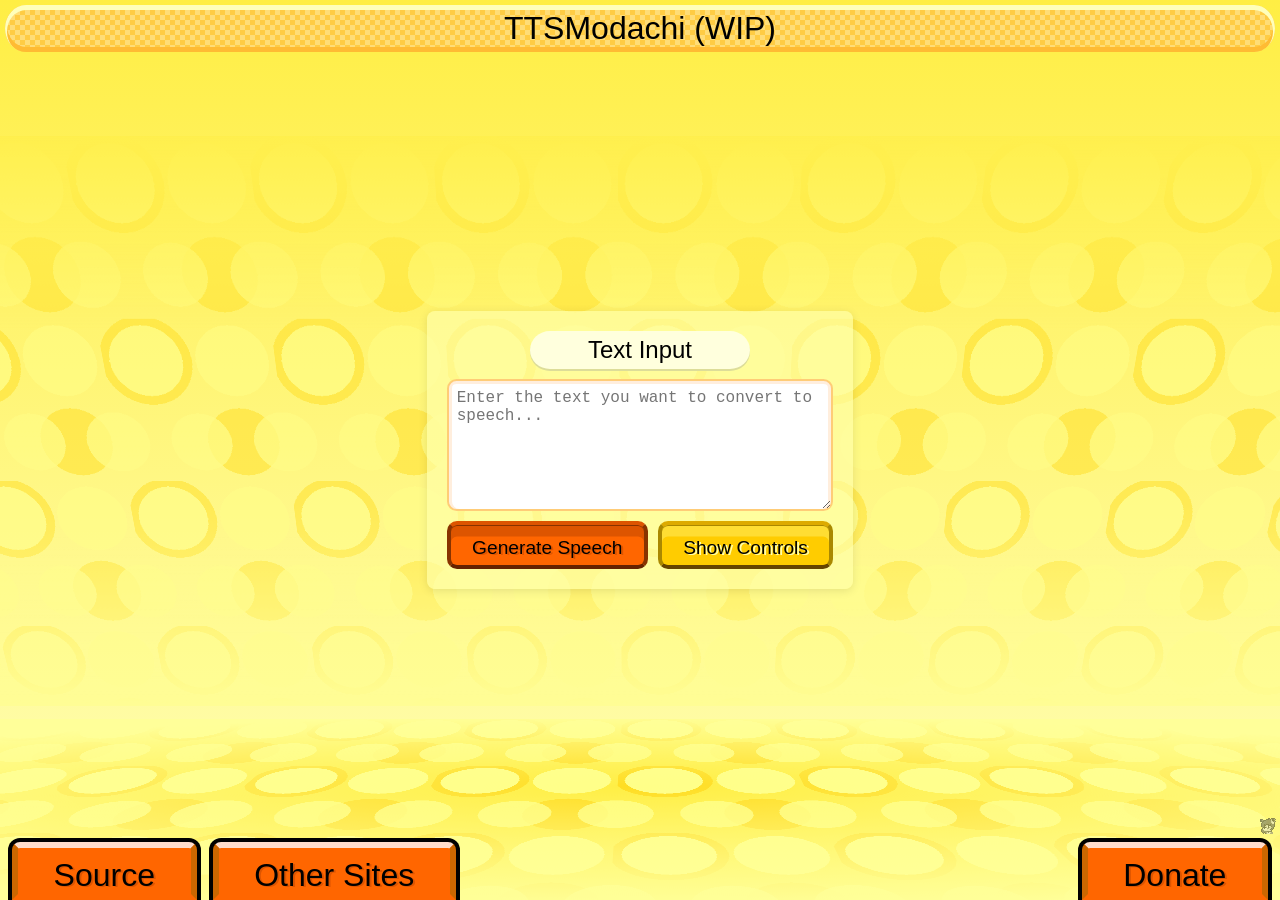
<file: web/index.html>
<!DOCTYPE html>
<html lang="en">
<head>
    <meta charset="UTF-8">
    <meta name="viewport" content="width=device-width, initial-scale=1.0">
    <title>TTSModachi - Text to Speech Generator</title>
    <link rel="stylesheet" type="text/css" href="style.css?v=20260426">
    <!--<link rel="stylesheet" href="/assets/vendor/xterm.css">-->
</head>
<body class="tts">
    <header class="tts">
        <h1>TTSModachi (WIP)</h1>
    </header>

    <main class="tts">
        <section id="input">
            <h2 class="pill">Text Input</h2>

            <textarea id="textInput" class="textBox" placeholder="Enter the text you want to convert to speech..." rows=5 title="Text Input" maxlength="2000"></textarea>

            <section class="controls-container" id="controlsContainer" hidden="true">
                <div class="twocol">
                    <h2 class="pill">Voice Parameters</h2>
                    
                    <label for="pitchSlider" class="control">
                        <span class="pill">Pitch</span>
                        <input type="range" min="0" max="100" step="1" value="50" class="slider" id="pitchSlider">
                    </label>
                    
                    <label for="speedSlider" class="control">
                        <span class="pill">Speed</span>
                        <input type="range" min="0" max="100" step="1" value="50" class="slider" id="speedSlider">
                    </label>
                    
                    <label for="qualitySlider" class="control">
                        <span class="pill">Quality</span>
                        <input type="range" min="0" max="100" step="1" value="50" class="slider" id="qualitySlider">
                    </label>
                    
                    <label for="toneSlider" class="control">
                        <span class="pill">Tone</span>
                        <input type="range" min="0" max="100" step="1" value="50" class="slider" id="toneSlider">
                    </label>
                    
                    <label for="accentSlider" class="control">
                        <span class="pill">Accent</span>
                        <input type="range" min="0" max="100" step="1" value="50" class="slider" id="accentSlider">
                    </label>
                    
                    <label for="intonation" class="control">
                        <label class="pill">Intonation</label>
                        <div id="intonation">
                            <label class="yellow button">
                                <input type="radio" name="intonation" value="1" aria-label="Intonation 1" checked>
                                <span>1</span>
                            </label>
                            <label class="yellow button">
                                <input type="radio" name="intonation" value="2" aria-label="Intonation 2">
                                <span>2</span>
                            </label>
                            <label class="yellow button">
                                <input type="radio" name="intonation" value="3" aria-label="Intonation 3">
                                <span>3</span>
                            </label>
                            <label class="yellow button">
                                <input type="radio" name="intonation" value="4" aria-label="Intonation 4">
                                <span>4</span>
                            </label>
                        </div>
                    </label>
                    <button id="randomize" class="yellow" onclick="randomizeVoiceParameters()">Randomize</button>
                    <label for="voicetype" class="control">
                        <label class="pill">Voice</label>
                        <div id="voicetype">
                            <select id="languageSelect">
                                <option value="useng">🇺🇸 US English</option>
                                <option value="eueng">🇪🇺 EU English</option>
                                <option value="es">🇪🇸 Spanish</option>
                                <option value="de">🇩🇪 German</option>
                                <option value="fr">🇫🇷 French</option>
                                <option value="it">🇮🇹 Italian</option>
                                <option value="kr">🇰🇷 Korean</option>
                                <option value="jp">🇯🇵 Japanese (TC)</option>
                            </select>
                        </div>
                    </label>
                    <label for="savedVoices" class="control">
                        <label class="pill">Presets</label>
                        <select id="savedVoices">
                            <option value="" disabled selected>-</option>
                            <option value="default:youngm">Young Man</option>
                            <option value="default:youngf">Young Woman</option>
                            <option value="default:adultm">Adult Man</option>
                            <option value="default:adultf">Adult Woman</option>
                            <option value="default:oldm">Old Man</option>
                            <option value="default:oldf">Old Woman</option>
                        </select>
                    </label>
                </div>
                <div class="buttonContainer">
                    <button class="yellow" id="manageVoicesBtn" onclick="toggleManageVoices();">Manage Presets</button>
                    <button class="yellow" id="manageVoicesBtn" onclick="savePreset();">Save new Preset</button>
                </div>
                <div class="buttonContainer">
                    <button class="yellow" onclick="window.location.href='/sing'">WIP Music Editor</button>
                </div>
            </section>
            
            <div class="buttonContainer">
                <button id="generateBtn" onclick="generateSpeech()" style="grid-area: generate;">Generate Speech</button>
                <button id="toggleControls" class="yellow" style="grid-area: options;">Show Controls</button>
            </div>
        </section>
        
        <section id="output" hidden>
            <h2 class="pill">Output</h2>
            <div id="status" class="textBox"></div>
            <div id="audioContainer" class="buttonContainer" hidden>
                <audio id="audioPlayer"></audio>
                <button id="playButton" onclick="togglePlay()">
                    <span>⏯</span>
                </button>
                <a id="downloadButton" class='yellow button'>Download</a>
            </div>
        </section>
        <dialog id="manageVoicesDialog">
            <h2 class="pill">Manage Voices</h2>
            <div class="voiceslist" id="manageVoicesList">
                <!-- Will be populated -->
            </div>
            <input type="file" id="savefileload" style="display:none">
            <div class="buttonContainer">
                <button onclick="loadSave()">Load from Save</button>
                <button class="yellow" id="manageVoicesBtn" onclick="toggleManageVoices();">Close</button>
            </div>

        </dialog>

        <dialog id="otherSitesDialog">
            <h2 class="pill">Other Sites</h2>
            <div class="otherSitesList">
                <p>Here are some similar projects:</p>
                <ul>
                    <li><a href="https://mii.nxw.pw" target="_blank" rel="noopener noreferrer">Mii Creator (Online Mii Maker)</a></li>
                    <li><a href="https://mii-unsecure.ariankordi.net" target="_blank" rel="noopener noreferrer">Mii Renderer</a></li>
                </ul>
            </div>
            <div class="buttonContainer">
                <button class="yellow" onclick="toggleOtherSites();">Close</button>
            </div>
        </dialog>
    </main>
    
    <footer>
        <div class="footer-left">
            <a class="button" href="https://github.com/coah80/ttsmodachi">Source</a>
            <a id="otherSitesBtn" class="button">Other Sites</a>
        </div>
        <a id="lensdeer" href="https://lensdeer.neocities.org">
            <img src="[data-uri]" alt="" aria-hidden="true">
            UI by lensdeer
        </a>
        <div class="footer-right">
            <a class="button" href="https://ko-fi.com/dylanpdx">Donate</a>
        </div>
    </footer>
    
    <!--
    <div id="terminal" style="z-index: 100;"></div>
    <input type="file" id="myfile" name="myfile">
    <button id="upload" onclick="upload()">Upload</button>
    -->
    <script src="simple-ver3storedata-studio-from-c.js?v=20260124"></script>
    <script src="bytebuffer.min.js?v=20260124"></script>
    <script src="manageVoices.js?v=20260408"></script>
    <script src="script.js?v=20260426"></script>
    <script src="savefile.js?v=20260124"></script>
    <!--
    <script src="/assets/load.js"></script>
    <script type="module" src="vm.js"></script>
    -->
</body>
</html>
</file>
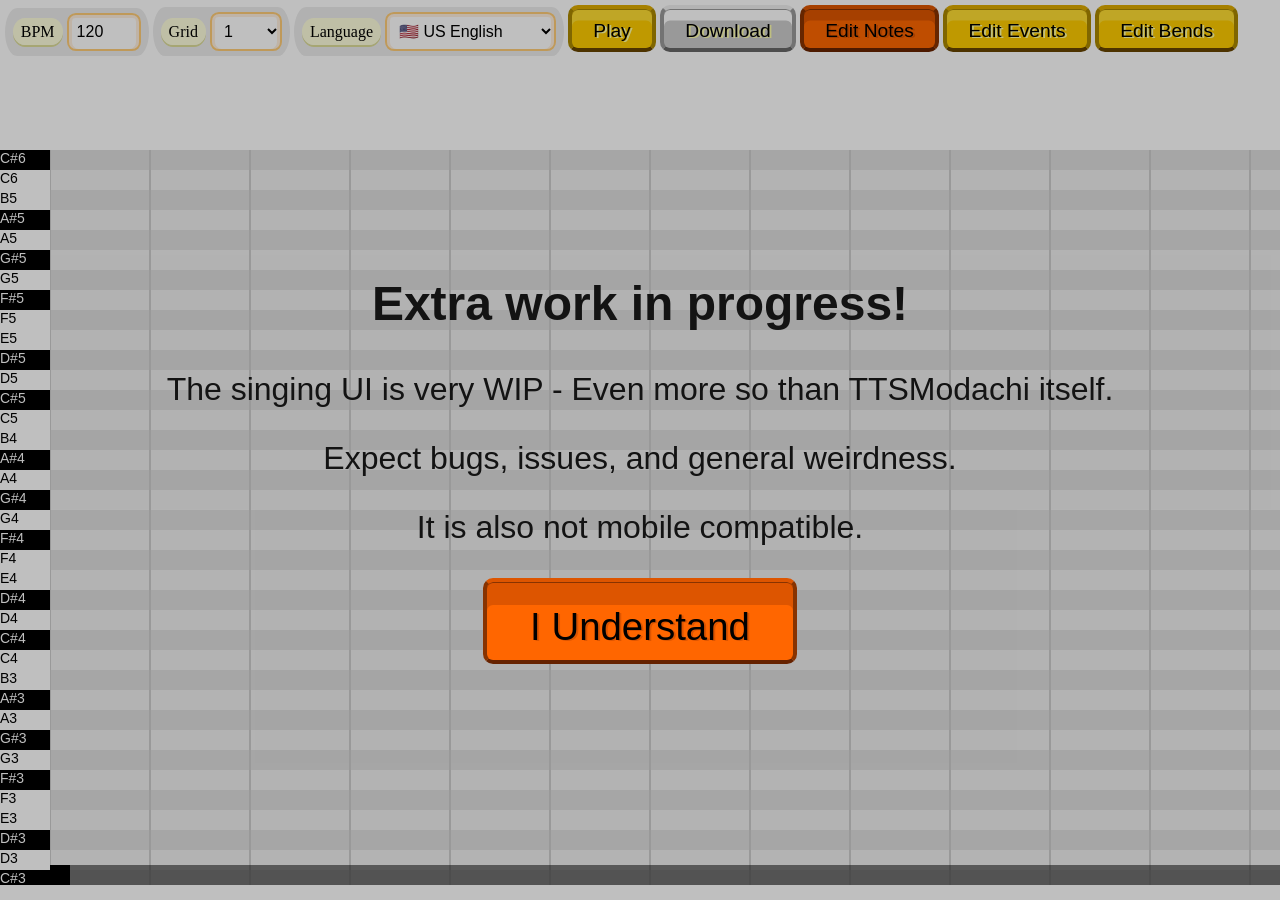
<file: web/sing/index.html>
<!DOCTYPE html>
<html lang="en">
<head>
    <meta charset="UTF-8">
    <script src="pixi.min.js"></script>
    <script src="../utils.js"></script>
    <link rel="stylesheet" href="../style.css?v=20260426">
    <link rel="stylesheet" href="style.css?v=20260426">
</head>
<body style="margin: 0;">
    <audio id="audioPlayer"></audio>
    <audio id="previewAudioPlayer"></audio>
    <div class="controls">
        <div class="top">
            <div class="pill outerpill">
                <span class="pill">BPM</span>
                <input type="number" min="25" max="200" value="120" id="bpmInput">
            </div>
            <div class="pill outerpill">
                <span class="pill">Grid</span>
                <select id="gridSelect">
                    <option value="1" selected>1</option>
                    <option value="1/2">1/2</option>
                    <option value="1/3">1/3</option>
                    <option value="1/4">1/4</option>
                    <option value="1/6">1/6</option>
                    <option value="1/8">1/8</option>
                    <option value="1/12">1/12</option>
                    <option value="1/16">1/16</option>
                </select>
            </div>
            <div class="pill outerpill">
                <span class="pill">Language</span>
                <select id="langSelect">
                    <option value="useng" selected>🇺🇸 US English</option>
                    <option value="eueng">🇪🇺 EU English</option>
                    <option value="es">🇪🇸 Spanish</option>
                    <option value="de">🇩🇪 German</option>
                    <option value="fr">🇫🇷 French</option>
                    <option value="it">🇮🇹 Italian</option>
                    <option value="kr">🇰🇷 Korean</option>
                    <option value="jp" disabled>🇯🇵 Japanese (TC)</option>
                </select>
            </div>
            <button id="playButton" class="yellow">Play</button>
            <button id="saveGenSongButton" class="yellow button" onclick="saveGeneratedSong()" disabled>Download</button>
            <button id="toggleNoteModeButton" class="yellow" onclick="toggleMode('note')">Edit Notes</button>
            <button id="toggleEventModeButton" class="yellow" onclick="toggleMode('event')">Edit Events</button>
            <button id="toggleBendModeButton" class="yellow" onclick="toggleMode('bend')">Edit Bends</button>
            <button id="saveSongButton" class="yellow hidden">Save</button>
            <button id="loadSongButton" class="yellow hidden">Load</button>
        </div>
        <div id="eventsMenu" class="bottom hidden">
            <div class="pill outerpill">
                <span class="pill">Event Type:</span>
                <select id="addEventSelect"></select>
            </div>
            
            <div id="singControlsContainer"></div>
        </div>
    </div>
    <div class="hidden cover" id="loadingCover">
        <div class="loader">Generating...</div>
    </div>
    <div class="cover" id="disclaimerCover" style="text-align: center;">
        <div>
            <h2>Extra work in progress!</h2>
            <p>The singing UI is very WIP - Even more so than TTSModachi itself.</p>
            <p>Expect bugs, issues, and general weirdness.</p>
            <p>It is also not mobile compatible.</p>
            <button onclick="document.getElementById('disclaimerCover').style.display='none'">I Understand</button>
        </div>
    </div>
    <div id="canv"></div>
    <script src="events.js?v=20260426"></script>
    <script src="sing.js?v=20260427"></script>
    <script>
        if (window.location.hostname == "localhost" || window.location.hostname == "127.0.0.1"){
            document.getElementById('disclaimerCover').style.display='none';
        }
    </script>
</body>
</html>
</file>
<file: web/style.css>
body.tts {
	background: linear-gradient(#fe4, #ffb);
	display: grid;
	font-family: 'Segoe UI', Tahoma, Geneva, Verdana, sans-serif;
	margin: 0;
	min-height: 100vh;
	padding: 0;
	perspective: 1000px;
	overflow: hidden scroll;
	width: 100vw;
}

header.tts {
	background:
		conic-gradient(
			#fd7 25%,
			#fc4 25%,
			#fc4 50%,
			#fd7 50%,
			#fd7 75%,
			#fc4 75%
		);
	background-size: 10px 10px;
	border-radius: calc(1em + 5px) / 50%;
	box-shadow:
		inset 0 3px 0 2px #ffb,
		inset 0 -3px 0 2px #fb3;
	height: fit-content;
	inset: 5px 5px auto;
	padding: 5px 0;
	position: fixed;
}

header h1 {
	font-weight: normal;
	margin: 0;
	text-align: center;
}


main.tts {
	align-self: center;
	background: #ffaa;
	border-radius: 8px;
	box-shadow: 0 2px 10px rgba(0, 0, 0, 0.1);
	display: flex;
	flex-direction: column;
	gap: 10px;
	justify-self: center;
	max-width: 50vw;
	padding: 20px;
	z-index: 5;
}

.pill {
	background: #ffd;
	border-radius: 1.5ch / 50%;
	box-shadow: 0 2px 0 0 #dd9;
	font-weight: normal;
	height: fit-content;
	margin: 0 auto;
	padding: 5px 1ch;
	text-align: center;
	width: 50%;
}

.textBox {
	--background: #fff;
	--border: #fc7;
	--shadow: #fed;
	background: var(--background);
	border: 2px solid var(--border);
	border-radius: 1ch;
	box-shadow:
		inset 0 3px var(--shadow),
		inset 3px 0 var(--shadow),
		inset -3px 0 var(--shadow);
	font-size: 16px;
	padding: .5em;
	transition: .1s all;
}

textarea.textBox {
	max-width: 80ch;
	min-height: 7em;
	resize: vertical;
	width: calc(100% - 20px);
}

	textarea.textBox:where(:focus, :hover) {
		--background: #eff;
		--border: #088;
		--shadow: #cff;
	}

	textarea.textBox:focus {
		--background: #7dd;
		outline: 0;
	}

select {
	--background: #fff;
	--border: #fc7;
	--shadow: #fed;
	background: var(--background);
	border: 2px solid var(--border);
	border-radius: 1ch;
	box-shadow:
		inset 0 3px var(--shadow),
		inset 3px 0 var(--shadow),
		inset -3px 0 var(--shadow);
	font-size: 16px;
	padding: .5em;
}

#savedVoices,
#languageSelect{
	transition: .1s all;
	width:100%;
}

input[type="number"] {
	--background: #fff;
	--border: #fc7;
	--shadow: #fed;
	background: var(--background);
	border: 2px solid var(--border);
	border-radius: 1ch;
	box-shadow:
		inset 0 3px var(--shadow),
		inset 3px 0 var(--shadow),
		inset -3px 0 var(--shadow);
	font-size: 16px;
	padding: .5em;
}

.buttonContainer {
	display: flex;
	gap: 10px;
	justify-content: center;
	width: 100%;
}

button,
.button {
	--background: #f60;
	--topborder: #d50;
	--reflection: var(--topborder);
	--midborder: #830;
	--botborder: #620;
	background: var(--background);
	border: 4px solid;
	border-color:
		var(--topborder)
		var(--midborder)
		var(--botborder);
	border-radius: 10px;
	box-shadow:
		inset 0 1px 0 0 var(--midborder),
		inset 0 .6em 0 0 var(--reflection);
	color: #000;
	font-size: larger;
	width: fit-content;
	padding: .6em 2ch .3em;
	text-align: center;
	text-shadow: 2px 1px 0 var(--reflection);
	transition: .1s all;
}

:where(button, .button) span {
	display: block;
	font-size: 2em;
	position: absolute;
	text-align: center;
	width: 100%;
}

	:where(button, .button).yellow:not(:has(:checked)) {
		--background: #fc0;
		--topborder: #da0;
		--reflection: #fd3;
		--midborder: #a80;
		--botborder: #640;
		text-shadow: 2px 1px 0 #ffa;
	}

	/* TODO: I clearly fucked up specificity here but fuck it we ball */
	:where(button, .button, .button.yellow):not(:has(:checked)):hover {
		--topborder: #aff;
		--midborder: #6dd;
		--botborder: #088;
		--reflection: var(--topborder);
		--background: #9ee;
		cursor: pointer;
	}

	:where(button, .button, .button.yellow):not(:has(:checked)):disabled {
		--background: #ccc;
		--topborder: #eee;
		--reflection: #fff;
		--midborder: #999;
		--botborder: #666;
		color: #000;
		cursor: not-allowed;
	}

#input,
#output:not([hidden]) {
	display: flex;
	flex-direction: column;
	gap: 10px;
}

:where(#controlsContainer, #singControlsContainer):not([hidden]) {
	display: grid;
	gap: 20px;
}

:where(#controlsContainer, #singControlsContainer) .twocol{
	display: grid;
	gap: 20px;
	grid-template-columns: 1fr 1fr;
}

:where(#controlsContainer, #singControlsContainer) .twocol h2 {
	grid-column: 1 / 3;
}

:where(#controlsContainer, #singControlsContainer) label.control {
	display: flex;
	flex-direction: column;
	gap: 15px;
}

:where(#controlsContainer, #singControlsContainer) input[type="range"], .vars input[type="range"] {
	appearance: none;
	align-self: center;
	background:
		linear-gradient(
			transparent calc(50% - 2px),
			#222 calc(50% - 2px),
			#555 calc(50% + 2px),
			transparent calc(50% + 2px)
		),
		repeating-linear-gradient(
			90deg,
			#555 0px 4px,
			transparent 4px 16px),
		repeating-linear-gradient(
			90deg,
			#aaa 0px 4px,
			transparent 4px 16px);
	background-repeat:
		repeat,
		no-repeat;
	background-size:
		100% 100%,
		100% 50%,
		100% 100%;
	height: 1em;
	outline: none;
	width: 90%;
}

	:where(#controlsContainer, #singControlsContainer) input[type=range]::-moz-range-thumb,
	:where(#controlsContainer, #singControlsContainer) input[type=range]::-webkit-slider-thumb {
		--top: #fdc;
		--border: #c60;
		--bg: #f60;
		appearance: none;
		background: var(--bg);
		border: 3px solid;
		border-color: var(--top) var(--border) var(--border);
		border-radius: 4px;
		box-shadow: 0 0 0 2px #000;
		cursor: grab;
		width: 6px;
		height: 200%;
	}

	:where(#controlsContainer, #singControlsContainer) input[type=range]:active::-moz-range-thumb,
	:where(#controlsContainer, #singControlsContainer) input[type=range]:active::-webkit-slider-thumb {
		--top: #cff;
		--border: #088;
		--bg: #0ff;
		cursor: move;
	}

#randomize {
	grid-column: 1/3;
	justify-self: center;
}

#intonation,
#voicetype {
	display: flex;
	justify-content: center;
	gap: 10px;
}

:where(#intonation, #voicetype, #singControlsContainer) label {
	cursor: pointer;
	height: 1.5em;
	padding: 0 !important; /* TODO: of course new specificity bs got introduced */
	position: relative;
	width: 1.5em !important;
}

:where(#intonation, #voicetype, #singControlsContainer) span {
	line-height: 0.7;
}

:where(#intonation, #voicetype, #singControlsContainer) input[type=radio] {
	height: 0;
	opacity: 0;
	position: absolute;
	width: 0;
}

:where(#controlsContainer, #singControlsContainer):not([hidden]) + .buttonContainer {
	padding-top: 20px;
}

#status {
	--border: #ccc;
	--shadow: #eee;
	color: #555;
	margin: auto;
	padding: .2em;
	text-align: center;
	width: 90%;
}

#audioContainer #playButton {
	height: 40px;
	padding: 0;
	position: relative;
	width: 2.5em;
}

#audioContainer #playButton span { line-height: 0;}

#audioContainer #downloadButton {
	height: 32px;
	line-height: 1.7;
	padding: 0 1ch;
}

dialog:is([open]) {
	background: #ffe7a4;
	border-radius: 8px;
	box-shadow: 0 0 0 3px rgba(0, 0, 0, 1);
	border-color: #fff;
	border-width: 10px;
	display: flex;
	flex-direction: column;
	gap: 10px;
	padding: 20px;
	position: absolute;
	width: 30em;
	z-index: 4;
	transform: translate(0, 50%);
}

.voiceslist {
	overflow-y: auto;
	height: 20em;
}

.voiceslist .voice {
	background:#00000011;
	border-radius: 8px;
	margin-bottom: .5em;
	padding-bottom: 1%;
}

.voiceslist .voice .voiceElem{
	vertical-align: middle;
}

.voiceslist .voice button.voiceElem{
	float:right;
}

footer {
	display: flex;
	inset: auto auto 0 0;
	justify-content: space-between;
	position: fixed;
	width: 100%;
	z-index: 3;
}

.footer-left {
	display: flex;
	align-items: center;
	gap: 8px;
	margin-left: 8px;
}

.footer-right {
	display: flex;
	align-items: center;
	gap: 8px;
	margin-right: 8px;
}

footer a.button {
	background: #f60;
	border: 6px solid;
	border-color: #fdc #c60 transparent #c60;
	border-radius: 8px 8px 0 0;
	box-shadow: 0 0 0 4px #000;
	color: #000;
	font-size: 2em;
	margin: 0 4px;
	padding: 0.5ch 2ch 0;
	text-decoration: none;
	transition: 0.1s all;
}

footer a.button:hover {
	background: #0ff;
	border-color: #cff #088 transparent #088;
}

footer a {
	align-self: flex-end;
}

/* TODO: This is a mess lol */
footer #lensdeer {
	color: #000;
	display: flex;
	filter: grayscale(1);
	font-size: 16px;
	gap: .5ch;
	height: 16px;
	image-rendering: pixelated;
	inset: -24px 0 auto auto;
	margin-right: 4px;
	opacity: .5;
	position: absolute;
	text-align: right;
	text-decoration: underline dotted;
	transition: .2s all;
	white-space: nowrap;
	width: 16px;
	
	img { width: 16px;}
}

	footer #lensdeer:hover{
		background: transparent;
		filter: none;
		opacity: 1;
		right: calc(16px + 12ch);
	}


	body.tts::before,
	body.tts::after {
		inset: auto auto 0 -50%;
		perspective: inherit;
		position: fixed;
		width: 200%;
	}

	/* Floor */
	body.tts::after {
		overflow: hidden;
		background:
			radial-gradient(transparent, #ff9 75%),
			radial-gradient(
				circle at 75% 25%,
				#ff8 20%,
				transparent 20%
			),
			radial-gradient(
				circle at 0% 75%,
				#ff8c 15%,
				transparent 15%
			),
			radial-gradient(
				circle at 50% 75%,
				#ff8c 20%,
				transparent 15%
			),
			radial-gradient(
				circle at 100% 75%,
				#ff8c 15%,
				transparent 15%
			),
			radial-gradient(
				circle at 25% 25%,
				#ff8 20%,
				#fd2 20% 25%,
				transparent 25%
			),
			radial-gradient(
				circle at 75% 75%,
				#fd2 20%,
				transparent 20%
			),
			#fe4;
		background-size:
			100% 100%,
			250px 250px,
			250px 250px,
			250px 250px,
			250px 250px,
			250px 250px,
			250px 250px,
			100% 100%;
		content: '';
		height: 75%;
		transform: rotateX(90deg);
		transform-origin: 50% 100%;
		z-index: 0;
	}

	/* Background */
	body.tts::before {
		overflow: hidden;
		animation: background 240s infinite linear;
		background:
			linear-gradient(
				#fe4,
				transparent 30% 60%,
				#ff8
			),
			radial-gradient(
				circle at 75% 25%,
				#ff8 20%,
				transparent 20%
			),
			radial-gradient(
				circle at 0% 75%,
				#ff8c 15%,
				transparent 15%
			),
			radial-gradient(
				circle at 50% 75%,
				#ff8c 20%,
				transparent 15%
			),
			radial-gradient(
				circle at 100% 75%,
				#ff8c 15%,
				transparent 15%
			),
			radial-gradient(
				circle at 25% 25%,
				#ff8 20%,
				#fd2 20% 25%,
				transparent 25%
			),
			radial-gradient(
				circle at 75% 75%,
				#fd2 20%,
				transparent 20%
			),
			transparent;
		background-size:
			100% 100%,
			250px 250px,
			250px 250px,
			250px 250px,
			250px 250px,
			250px 250px,
			250px 250px,
			100% 100%;
		content: "";
		height: 100%;
		opacity: .5;
		transform:
			translateZ(-500px)
			rotateX(-20deg);
		transform-origin: 50% 50%;
		z-index: 2;
	}

		@keyframes background {
			from {
				background-position-x:
					0%,
					0%,
					0%,
					0%,
					0%,
					0%,
					0%,
					0%;
			};
			to {
				background-position-x:
					0,
					100%,
					100%,
					100%,
					100%,
					100%,
					100%,
					0;
			};
		}

@media screen and (max-width: 770px) {
	body {
		grid-template-rows: auto 1fr auto;
		gap: 10px;
	}

	header,
	footer {
		position: relative;
	}

	footer a.button { font-size: 1.5em;}

	main {
		width: calc(90% - 40px);
		max-width: unset;
	}
}

@media screen and (max-width: 480px) {
	:where(#input, #output:not[hidden]) #controlsContainer:not([hidden]) {
		display: flex;
		flex-direction: column;
	}
}

@media (prefers-reduced-motion) {
	* {
		animation: none;
		transition: none;
	}
}
</file>
<file: web/sing/style.css>
.controls{
    width: 100%;
    height: 100px;
    padding: .3em;
    box-sizing: border-box;
}

#canv {
    width: 100%;
    height: calc(100vh - 115px);
    position: relative;
}

.vars {
    display:inline-block;
}

.hidden {
    display: none;
}

.vars .slider{
    width: 15em !important;
}

#singControlsContainer {
    display: inline !important;
}

.hidden.cover {
    display: none;
}

.cover {
    position: absolute;
    top: 0; left: 0; right: 0; bottom: 0;
    background: rgba(0, 0, 0, 0.25);
    z-index: 10;
    display: flex;
    align-items: center;
    justify-content: center;
    font-size: 2em;
    font-family: sans-serif;
    color: #131313;
}

.outerpill {
	background: rgb(236, 236, 236);
    box-shadow: unset;
	text-align: unset;
    display: inline-block;
    width: fit-content;
}

div[id^="event-"] .pill{
    margin-right: .5em;
}

.radio-group {
    display: inline-block;
}

.radio-group label {
    display: inline-block;
    margin-right: .5em;
    height: 1em;
    width: fit-content !important;
    padding:0.1em 0.5em 0.1em !important;
}

.radio-group label span {
    font-size: 1em;
    line-height: 1;
    position: relative;
}
</file>
